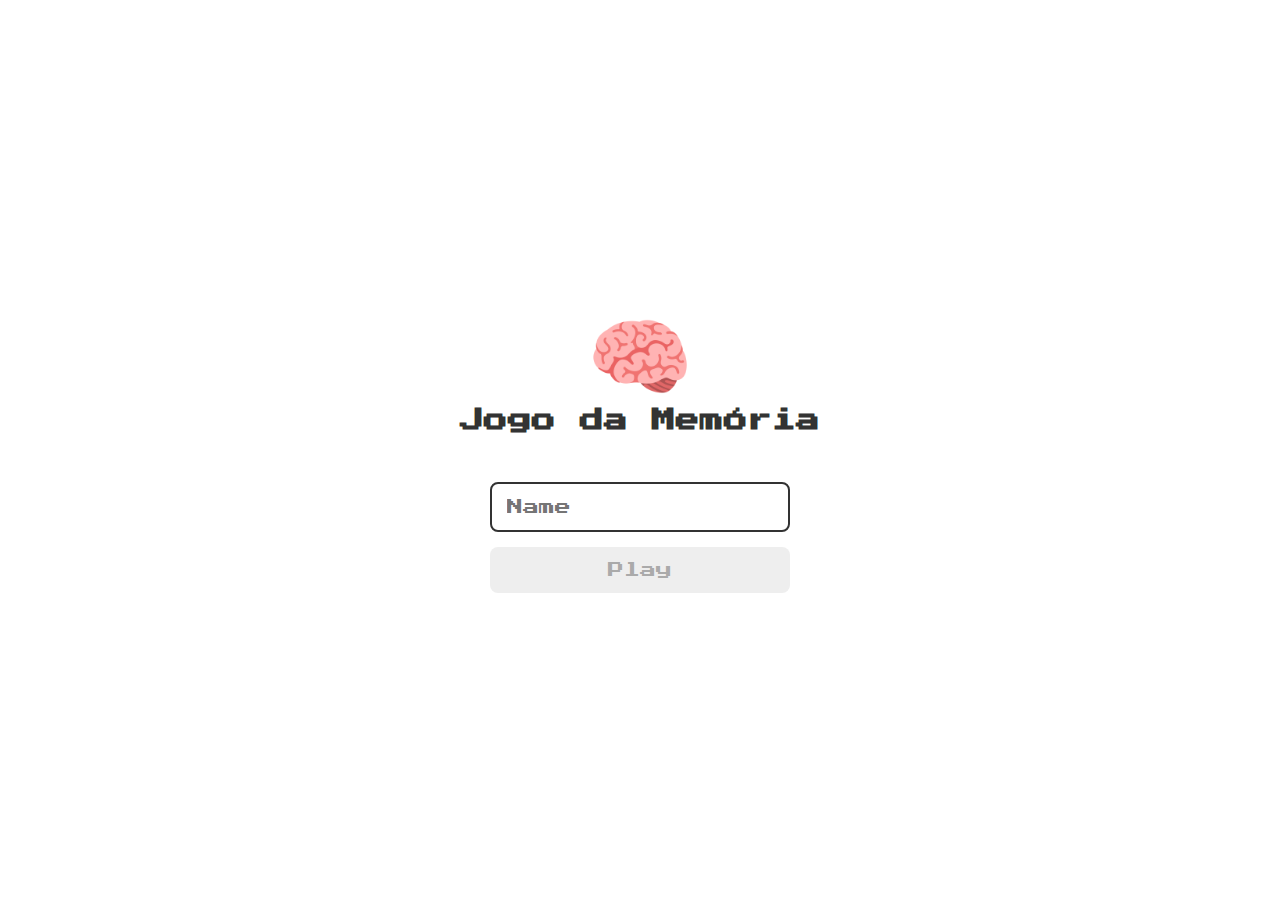
<file: index.html>
<!DOCTYPE html>
<html lang="pt">
    <head>  
        <meta charset="UTF-8">
        <meta name="viewport" content="width=device-width, initial-scale=1.0">

        <link rel="stylesheet" href="./css/reset.css">
        <link rel="stylesheet" href="./css/login.css">

        <script defer src="./js/login.js"></script>
        <link rel="shortcut icon" href="./images/brain.png" type="image/x-icon">
        <title>Jogo da memória</title>
    </head>

    <body>
        <form class="login-form">
            
            <div class="login_header">
                <img src="./images/brain.png" alt="brain icon">
                <h1>Jogo da Memória</h1>
            </div>
            <input type="text" placeholder="Name" class="login_input">
            <button type="subimit" class="login_button" disabled>Play</button>
        </form>

    </body>
</html>
</file>
<file: css/login.css>
.login-form {
    align-items: center;
    display: flex;
    flex-direction: column;
    height: 100vh;
    justify-content: center;
}

.login_header{
    align-items: center;
    display: flex;
    flex-direction: column;
    justify-content: center;
    margin-bottom: 50px;
}

.login_header img{
    width: 100px;
}

.login_header h1{
    color: #333;
    font-size: 1.5em;
}

.login_input{
    border: 2px solid #333;
    border-radius: 8px;
    color: #333;
    font-size: 1em;
    margin-bottom: 15px;
    max-width: 300px;
    outline: none;
    padding: 15px;
    width: 100%;
}

.login_button{
    background-color: #ee665c;
    border-radius: 8px;
    color: white;
    cursor: pointer;
    font-size: 1em;
    max-width: 300px;
    padding: 15px;
    width: 100%;
}

.login_button:disabled{
    background-color: #eee;
    color: #aaa;
    cursor: auto;
}
</file>
